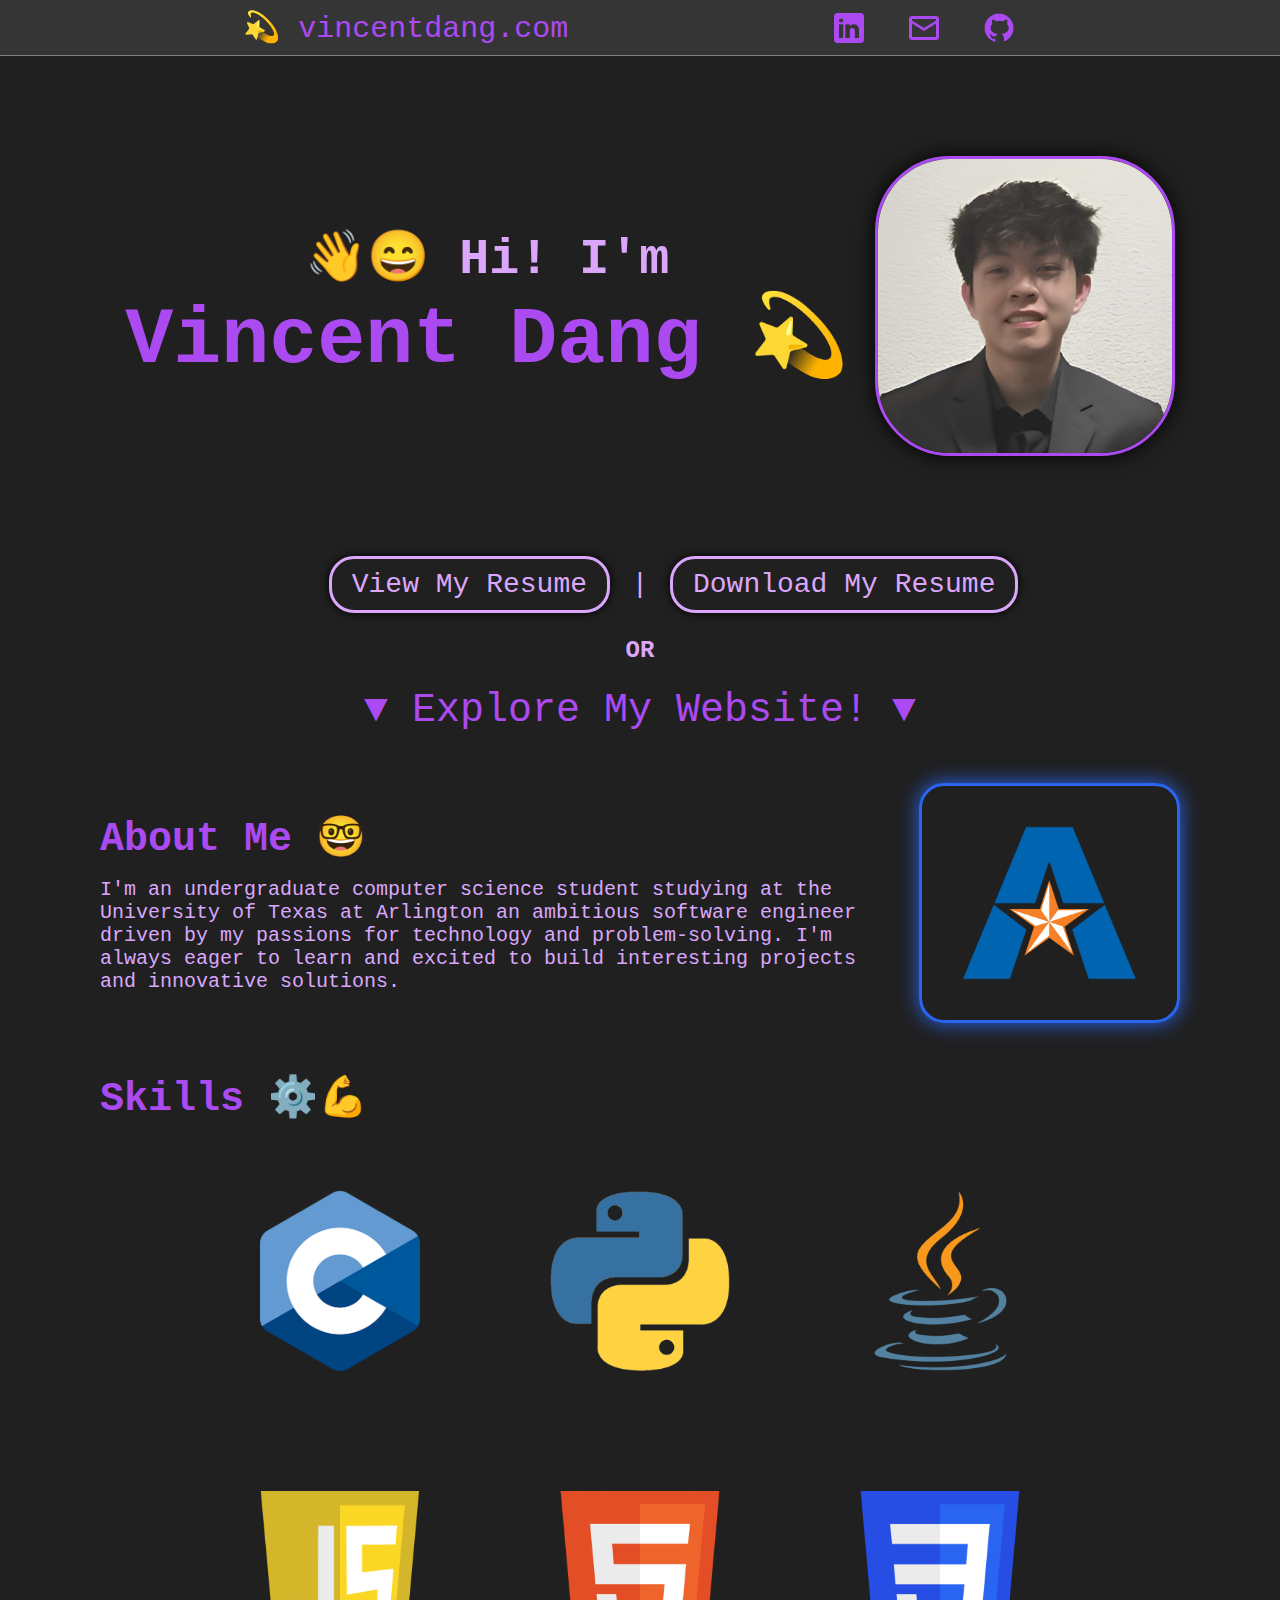
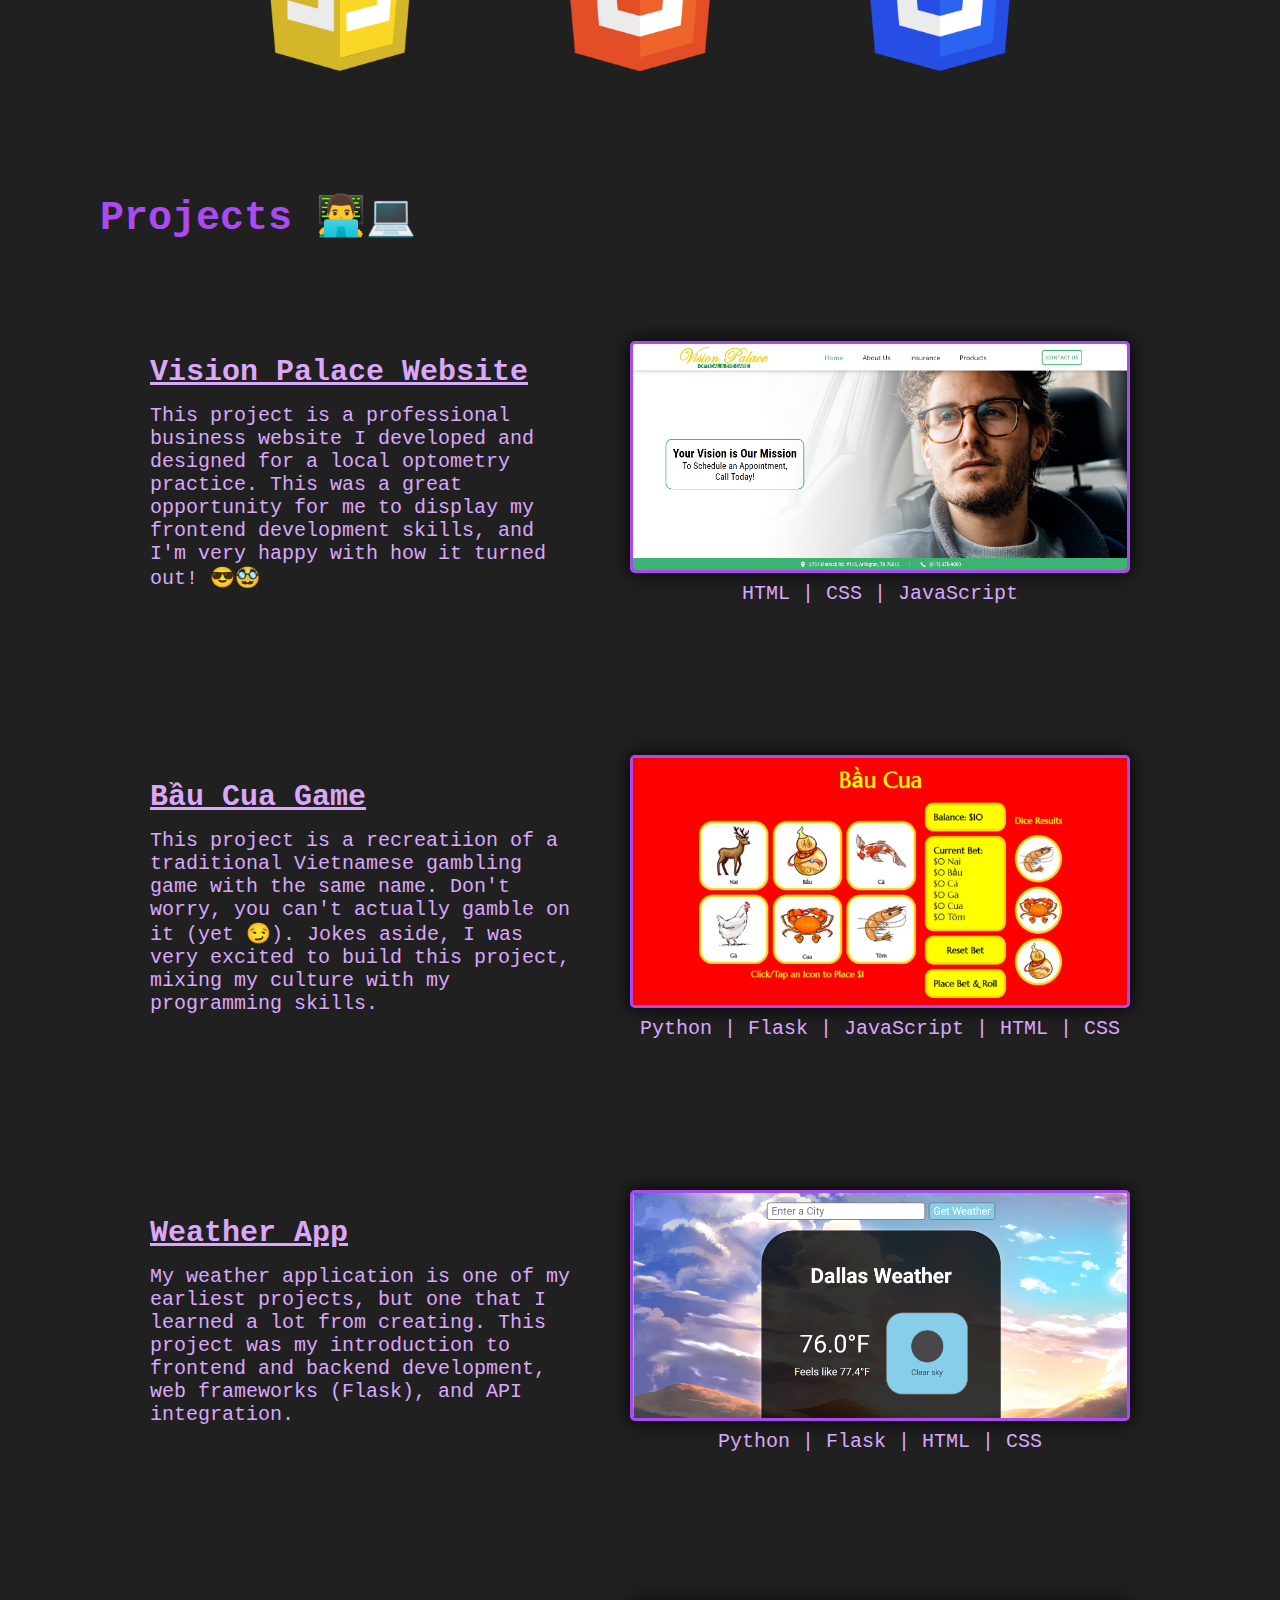
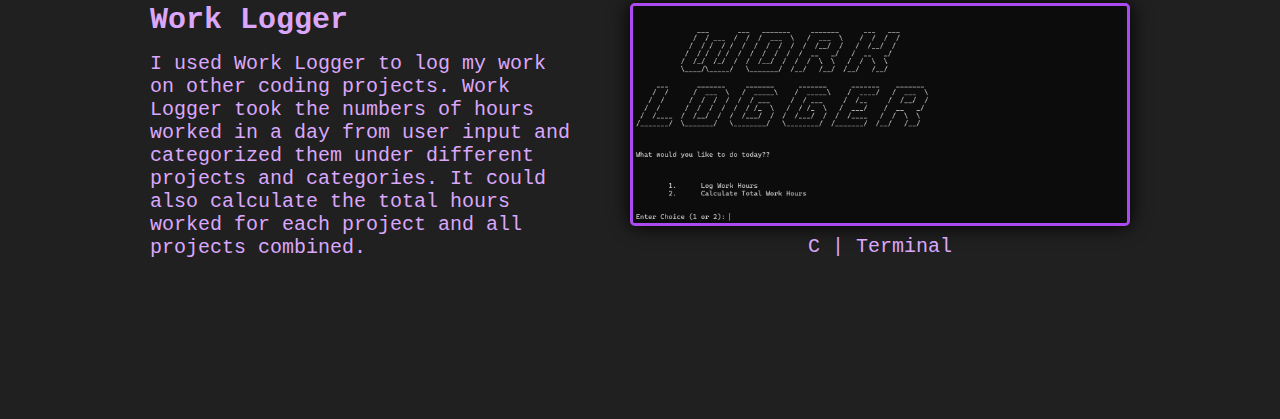
<file: index.html>
<!DOCTYPE html>
<html lang="en">

<head>
    <meta charset="UTF-8">
    <meta name="viewport" content="width=device-width, initial-scale=1.0">
    <title>Vincent Dang | SWE</title>
    <meta author="Vincent Dang">
    <link rel="stylesheet" href="style.css">
    <link rel="icon" href="./images/favicon.png" type="image/x-icon">
</head>

<body>
    <header>
        <nav>
            <div id="navLeft">
                <p>💫 vincentdang.com</p>
            </div>
            <div id="navRight">
                <div class="links">
                    <img src="./images/linkedinIcon.png" alt="LinkedIn">
                    <div class="dropDown">
                        <p>Check Out My</p>
                        <a href="https://www.linkedin.com/in/vdangcs/" target="_blank" rel="noopener noreferrer">
                            LinkedIn!</a>
                    </div>
                </div>
                <div class="links">
                    <img src="./images/emailIcon.png" alt="Email">
                    <div class="dropDown">
                        <p>Email Me!</p>
                        <a href="mailto:vdang1120@gmail.com">vdang1120@gmail.com</a>
                    </div>
                </div>
                <div class="links">
                    <img src="./images/githubIcon.png" alt="GitHub">
                    <div class="dropDown">
                        <p>Check Out My</p>
                        <a href="https://github.com/vdang1120" target="_blank" rel="noopener noreferrer"> GitHub!</a>
                    </div>
                </div>
            </div>
        </nav>
    </header>
    <main>
        <div id="titleCont">
            <div id="title">
                <h2>👋😄 Hi! I'm</h2>
                <h1>Vincent Dang 💫</h1>
            </div>
            <img src="./images/me.jpg" id="titleImg">
        </div>
        <div id="resumeSect">
            <div id="resumeLinks">
                <div id="resumeDivLeft">
                    <a href="./VincentDangResume.pdf" id="viewResume" target="_blank">
                        <p>View My Resume <span class="resumeArrow">►</span></p>
                    </a>
                </div>
                <span id="divider">|</span>
                <div id="resumeDivRight">
                    <a href="./VincentDangResume.pdf" id="downloadResume" download>
                        <p>Download My Resume <span class="resumeArrow">►</span></p>
                    </a>
                </div>
            </div>
            <p id="or">OR</p>
            <p id="explore">▼ Explore My Website! ▼</p>
        </div>
        <div id="about">
            <div id="aboutContainer">
                <h1>About Me 🤓</h1>
                <p>I'm an undergraduate computer science student studying at the
                    University of Texas at Arlington an ambitious software engineer driven by my passions for technology
                    and problem-solving. I'm always eager to learn and excited to build interesting projects and
                    innovative solutions.</p>
            </div>
            <img src="./images/uta.png" alt="UTA Logo">
        </div>
        <div id="skillsSect">
            <h1>Skills ⚙️💪</h1>
            <div id="skillBoxContCont">
                <div id="skillBoxCont">
                    <div class="skillBox" id="c">
                        <img src="./images/C_Logo.png" alt="">
                        <p>C</p>
                    </div>
                    <div class="skillBox" id="python">
                        <img src="./images/python.png" alt="">
                        <p>Python</p>
                    </div>
                    <div class="skillBox" id="java">
                        <img src="./images/java.png" alt="">
                        <p>Java</p>
                    </div>
                    <div class="skillBox" id="js">
                        <img src="./images/js.png" alt="">
                        <p>JavaScript</p>
                    </div>
                    <div class="skillBox" id="html">
                        <img src="./images/html.png" alt="">
                        <p>HTML</p>
                    </div>
                    <div class="skillBox" id="css">
                        <img src="./images/css.png" alt="">
                        <p>CSS</p>
                    </div>
                </div>
            </div>
        </div>
        <div id="projectSect">
            <h1>Projects 👨‍💻💻</h1>
            <div class="projectBox">
                <div class="projectLeft">
                    <h2>
                        <a href="https://visionpalacetx.com/" target="_blank" rel="noopener noreferrer">
                            Vision Palace Website <span class="projArrow">►</span>
                        </a>
                    </h2>
                    <p>This project is a professional business website I developed and designed for a local optometry
                        practice. This was a great opportunity for me to display my frontend development skills, and I'm
                        very happy with how it turned out! 😎🥸</p>
                </div>
                <div class="projectRight">
                    <img src="./images/vpcom.png" alt="">
                    <p>HTML | CSS | JavaScript</p>
                </div>
            </div>
            <div class="projectBox">
                <div class="projectLeft">
                    <h2>
                        <a href="https://baucua-1v4l.onrender.com" target="_blank" rel="noopener noreferrer">
                            Bầu Cua Game <span class="projArrow">►</span>
                        </a>
                    </h2>
                    <p>This project is a recreatiion of a traditional Vietnamese gambling game with the same name. Don't
                        worry, you can't actually gamble on it (yet 😏). Jokes aside, I was very excited to build this
                        project, mixing my culture with my programming skills.</p>
                </div>
                <div class="projectRight">
                    <img src="./images/bc.jpg" alt="">
                    <p>Python | Flask | JavaScript | HTML | CSS</p>
                </div>
            </div>
            <div class="projectBox">
                <div class="projectLeft">
                    <h2>
                        <a href="https://weather-76mb.onrender.com" target="_blank" rel="noopener noreferrer">
                            Weather App <span class="projArrow">►</span>
                        </a>
                    </h2>
                    <p>My weather application is one of my earliest projects, but one that I learned a lot from
                        creating. This project was my introduction to frontend and backend development, web frameworks
                        (Flask), and API integration.</p>
                </div>
                <div class="projectRight">
                    <img src="./images/weather.png" alt="">
                    <p>Python | Flask | HTML | CSS</p>
                </div>
            </div>
            <div class="projectBox">
                <div class="projectLeft">
                    <h2>Work Logger</h2>
                    <p>I used Work Logger to log my work on other coding projects. Work Logger took the numbers of hours
                        worked in a day from user input and categorized them under different projects and categories. It
                        could also calculate the total hours worked for each
                        project and all projects combined.</p>
                </div>
                <div class="projectRight">
                    <img src="./images/wl.png" alt="">
                    <p>C | Terminal</p>
                </div>
            </div>
        </div>
    </main>
    <footer></footer>
</body>

</html>
</file>
<file: style.css>
:root {
    font-family: monospace;
    --primary-color: #ac4af2;
    --secondary-color: #dba7fb;
}

* {
    box-sizing: border-box;
    padding: 0;
    margin: 0;
    color: var(--secondary-color);
}

body {
    background-color: #202020;
}

header {
    position: fixed; /* Fix the header to the top */
    width: 100%; /* Ensure it takes the full width of the viewport */
    top: 0; /* Position it at the top of the viewport */
}

nav {
    font-size: 30px;
    background-color: #353535;
    display: flex;
    justify-content: space-evenly;
    align-items: center;
    height: 56px;
    border-bottom: 1px solid gray;
}

#navLeft p {
    color: var(--primary-color);
}

#navRight {
    display: flex;
}

.links {
    display: flex;
    justify-content: center;
    align-items: center;
    height: 56px;
    cursor: pointer;
    width: 75px;
}

.links img {
    height: 36px;
    transition: height 0.2s;
}

.links:hover img {
    height: 45px;
}

.links:hover .dropDown {
    top: 56px;
    z-index: 1;
}

.dropDown {
    color: var(--primary-color);
    border: solid;
    border-top: 0;
    padding: 16px;
    border-radius: 0 0 16px 16px;
    position: absolute;
    top: -75px;
    text-align: center;
    transition: .3s;
    background-color: #353535;
    z-index: -100;
    cursor: default;
    display: flex;
    flex-direction: column;
    gap: 8px;
    font-size: 24px;
    box-shadow: 0px 0px 10px 0px black;
    clip-path: inset(0px -15px -15px -15px);
}

.dropDown p, .dropDown a {
    color: var(--primary-color);
}

main {
    padding: 56px 100px 100px 100px;
}

#titleCont {
    min-height: 500px;
    display: flex;
    justify-content: space-evenly;
    align-items: center;
}

#titleImg {
    height: 300px;
    width: auto;
    border: solid var(--primary-color);
    border-radius: 75px;
    margin: 50px 0;
    box-shadow: 0px 0px 20px 0px black;
}

#title {
    display: flex;
    flex-direction: column;
    justify-content: center;
    align-items: center;
    margin: 0 20px;
}

#title h2 {
    font-size: 50px;
}

#title h1 {
    font-size: 80px;
    color: var(--primary-color);
}

#resumeSect {
    width: 100%;
    display: flex;
    flex-direction: column;
    justify-content: center;
    align-items: center;
}

#resumeLinks {
    width: 100%;
    display: flex;
    justify-content: center;
    align-items: center;
    gap: 2%;
    font-size: 28px;
}

.resumeArrow {
    display: none;
    color: black;
    transition: .3s;
}

#resumeDivLeft, #resumeDivRight {
    flex: 1;
}

#viewResume {
    float: right;
}

#downloadResume {
    float: left;
}

#resumeLinks a {
    padding: 10px 20px;
    border: solid var(--secondary-color);
    border-radius: 25px;
    transition: .3s;
    text-decoration: none;
    box-shadow: 0px 0px 10px 0px black;
}

#resumeLinks a:hover {
    background-color: var(--secondary-color);
    box-shadow: 0px 0px 20px 0px var(--secondary-color);
}

#resumeLinks a:hover p{
    color: black;
}

#resumeLinks a:hover .resumeArrow{
    display: contents;
}

#or {
    font-size: 24px;
    font-weight: bold;
    margin: 24px;
}

#about {
    display: flex;
    align-items: center;
    margin: 50px 0px;
}
#aboutContainer {
    display: flex;
    flex-direction: column;
    justify-content: center;
    gap: 16px;
}

#about h1, #skillsSect h1, #explore, #projectSect h1 {
    font-size: 40px;
    color: var(--primary-color);
}

#about img {
    height: 240px;
    padding: 40px;
    border: solid #2965f1;
    border-radius: 25px;
    margin-left: 5%;
    box-shadow: 0px 0px 20px 0px #2965f1;
}

#about p, .projectBox p {
    font-size: 20px;
}

#skillsSect {
    margin-bottom: 50px;
}

#skillsSect h1 {
    margin-bottom: 20px;
}

#skillBoxContCont {
    display: flex;
    justify-content: center;
}

#skillBoxCont {
    display: flex;
    justify-content: center;
    flex-wrap: wrap;
    max-width: 900px;
}

.skillBox {
    border: solid #202020;
    border-radius: 25px;
    height: 300px;
    width: 300px;
    display: flex;
    flex-direction: column;
    justify-content: center;
    align-items: center;
    gap: 12px;
    transition: ease-out .1s;
}

.skillBox img {
    height: 180px;
    transition: .2s;
    transform: translateY(10px);
    z-index: -1;
    
}

.skillBox p {
    font-size: 27px;
    color: #202020;
    transition: .2s;
}

.skillBox:hover {
    transition: ease-in .2s;
}
.skillBox:hover img {
    height: 210px;
    transform: translateY(0px);
}

#c:hover {
    border-color: #649ad2;
}
#c:hover p {
    color: #649ad2;
}

#java:hover {
    border-color: #f89820;
}
#java:hover p{
    color: #f89820;
}

#js:hover, #python:hover {
    border-color:#fbd725;
}
#js:hover p, #python:hover p {
    color: #fbd725;
}

#html:hover {
    border-color:#ef642a;
}
#html:hover p {
    color: #ef642a;
}

#css:hover {
    border-color:#2965f1;
}
#css:hover p {
    color: #2965f1;
}

#projectSect {
    display: flex;
    flex-direction: column;
    gap: 50px;
}

.projectBox {
    width: 100%;
    display: flex;
    align-items: center;
    gap: 50px;
    padding: 50px;
}

.projectLeft, .projectRight {
    width: 100%;
}

.projectLeft h2 {
    margin-bottom: 15px;
}

.projArrow {
    display: none;
}

.projectLeft a {
    padding: 10px 0px;
    transition: .2s;
    border-radius: 25px;
}

.projectLeft a:hover {
    background-color: var(--secondary-color);
    color: black;
    text-decoration: none;
    padding: 10px 15px;
}

.projectLeft a:hover .projArrow{
    display: contents;
    color: black;
}

.projectRight {
    text-align: center;
}

.projectRight img {
    width: 500px;
    border: solid var(--primary-color);
    border-radius: 5px;
    margin-bottom: 5px;
    box-shadow: 0px 0px 20px 0px black;
}

.projectBox h2 {
    font-size: 30px;
}

.projectBox h3 {
    font-size: 20px;
}

@media (max-width: 1200px) {
    .projectRight img {
        width: 400px;
    }
}
@media (max-width: 1000px) {
    #titleCont {
        flex-direction: column;
    }
    #title {
        margin-top: 50px;
    }
    .projectBox {
        flex-direction: column;
        gap: 25px;
        border: solid var(--primary-color);
        border-radius: 50px;
    }
    .projectLeft {
        text-align: center;
    }
}
@media (max-width: 870px) {
    #resumeLinks {
        flex-direction: column;
    }
    #divider {
        display: none;
    }
}
@media (max-width: 800px) {
    #about {
        flex-direction: column;
    }
    #about img{
        margin: 0;
        margin-top: 50px;
    }

    #title {
        height: 300px;
    }
    #title h2 {
        font-size: 48px;
    }
    #title h1 {
        font-size: 64px;
    }
}
@media (max-width: 750px) {
    #explore {
        font-size: 36px;
    }
}
@media (max-width: 700px) {
    .projectRight img {
        width: 300px;
    }
    .projectBox {
        padding: 25px;
    }
}
@media (max-width: 666px) {
    #explore {
        font-size: 32px;
    }
}
@media (max-width: 600px) {
    main {
        padding: 56px 50px 50px 50px;
    }
    #about h1, #skillsSect h1 {
        font-size: 32px;
    }
    #resumeLinks {
        font-size: 17px;
    }
}
@media (max-width: 505px) {
    #navLeft {
        display: none;
    }
    #title h2 {
        font-size: 36px;
    }
    #title h1 {
        font-size: 48px;
    }
    #about h1, #skillsSect h1, #explore {
        font-size: 28px;
    }
    #resumeLinks {
        font-size: 24px;
    }
}
@media (max-width: 455px) {
    main {
        padding: 56px 25px 25px 25px;
    }
    #explore {
        font-size: 24px;
    }
    .projectRight img {
        width: 250px;
    }
}
</file>
